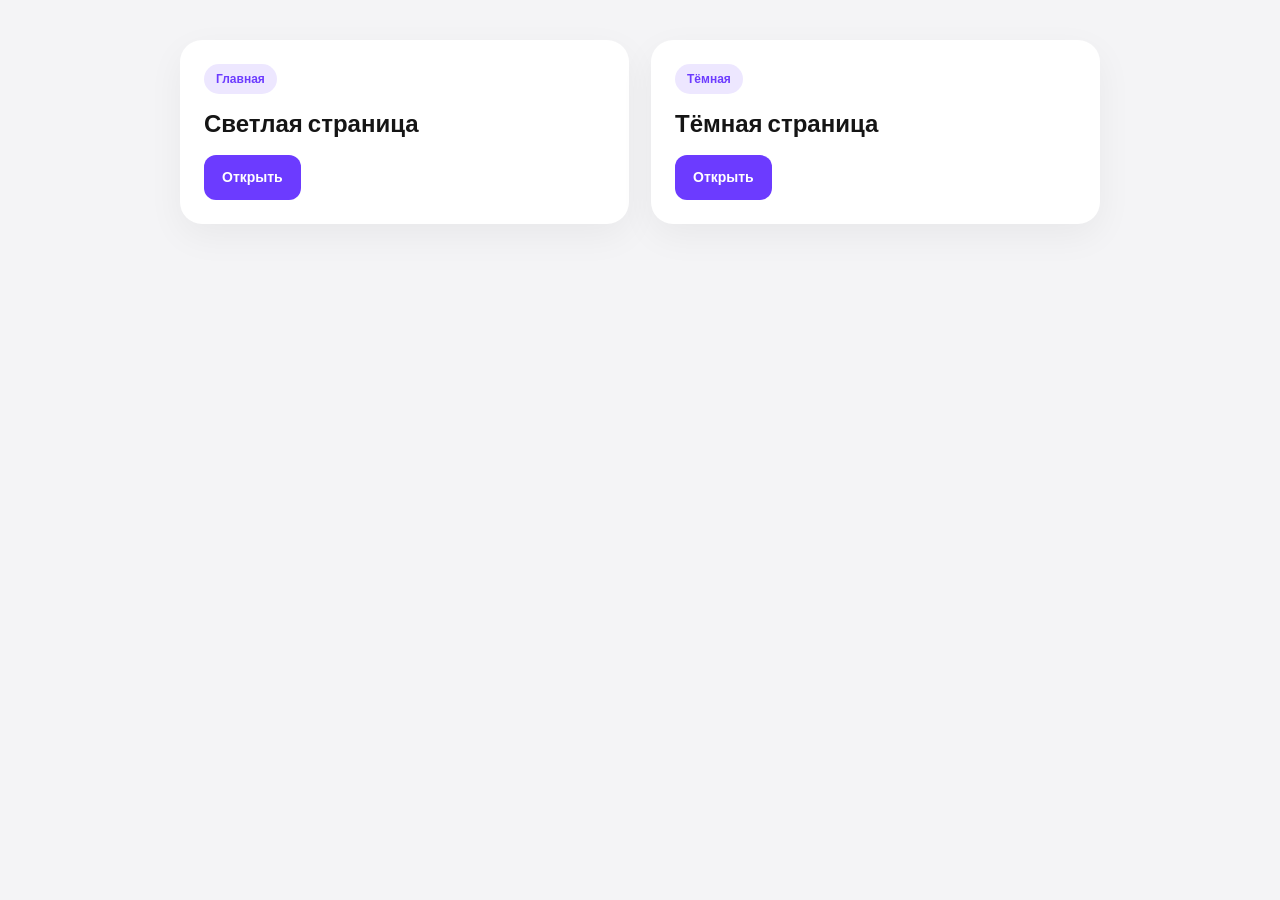
<file: index.html>
<!DOCTYPE html>
<html lang="ru">
<head>
  <meta charset="UTF-8">
  <meta name="viewport" content="width=device-width, initial-scale=1.0">
  <title>mamon.pro — страницы проекта</title>
  <link rel="icon" type="image/svg+xml" href="favicon.svg">

  <link rel="preconnect" href="https://fonts.googleapis.com">
  <link rel="preconnect" href="https://fonts.gstatic.com" crossorigin>
  <link href="https://fonts.googleapis.com/css2?family=Poppins:wght@400;500;600;700;800&display=swap" rel="stylesheet">

  <style>
    * {
      box-sizing: border-box;
    }

    body {
      margin: 0;
      font-family: 'Poppins', sans-serif;
      background: #f4f4f6;
      color: #151515;
    }

    a {
      text-decoration: none;
      color: inherit;
    }

    .container {
      width: 100%;
      max-width: 960px;
      margin: 0 auto;
      padding: 40px 20px 70px;
    }

    .pages__grid {
      display: grid;
      grid-template-columns: repeat(2, 1fr);
      gap: 22px;
    }

    .page-card {
      background: #ffffff;
      border-radius: 22px;
      padding: 24px;
      box-shadow: 0 12px 36px rgba(0, 0, 0, 0.05);
      display: flex;
      flex-direction: column;
      gap: 16px;
      transition: transform 0.2s ease, box-shadow 0.2s ease;
    }

    .page-card:hover {
      transform: translateY(-4px);
      box-shadow: 0 18px 40px rgba(0, 0, 0, 0.08);
    }

    .page-card__tag {
      display: inline-block;
      width: fit-content;
      padding: 6px 12px;
      border-radius: 999px;
      background: rgba(108, 59, 255, 0.12);
      color: #6c3bff;
      font-size: 12px;
      font-weight: 600;
    }

    .page-card h2 {
      margin: 0;
      font-size: 24px;
      line-height: 1.2;
      font-weight: 700;
    }

    .page-card__link {
      display: inline-flex;
      align-items: center;
      justify-content: center;
      width: fit-content;
      padding: 12px 18px;
      border-radius: 12px;
      background: #6c3bff;
      color: #ffffff;
      font-size: 14px;
      font-weight: 600;
    }

    @media (max-width: 768px) {
      .container {
        padding: 24px 16px 40px;
      }

      .pages__grid {
        grid-template-columns: 1fr;
      }

      .page-card h2 {
        font-size: 20px;
      }
    }
  </style>
</head>
<body>
  <main class="container">
    <section class="pages">
      <div class="pages__grid">
        <article class="page-card">
          <span class="page-card__tag">Главная</span>
          <h2>Светлая страница</h2>
          <a class="page-card__link" href="home.html">Открыть</a>
        </article>

        <article class="page-card">
          <span class="page-card__tag">Тёмная</span>
          <h2>Тёмная страница</h2>
          <a class="page-card__link" href="dark.html">Открыть</a>
        </article>
      </div>
    </section>
  </main>
</body>
</html>
</file>
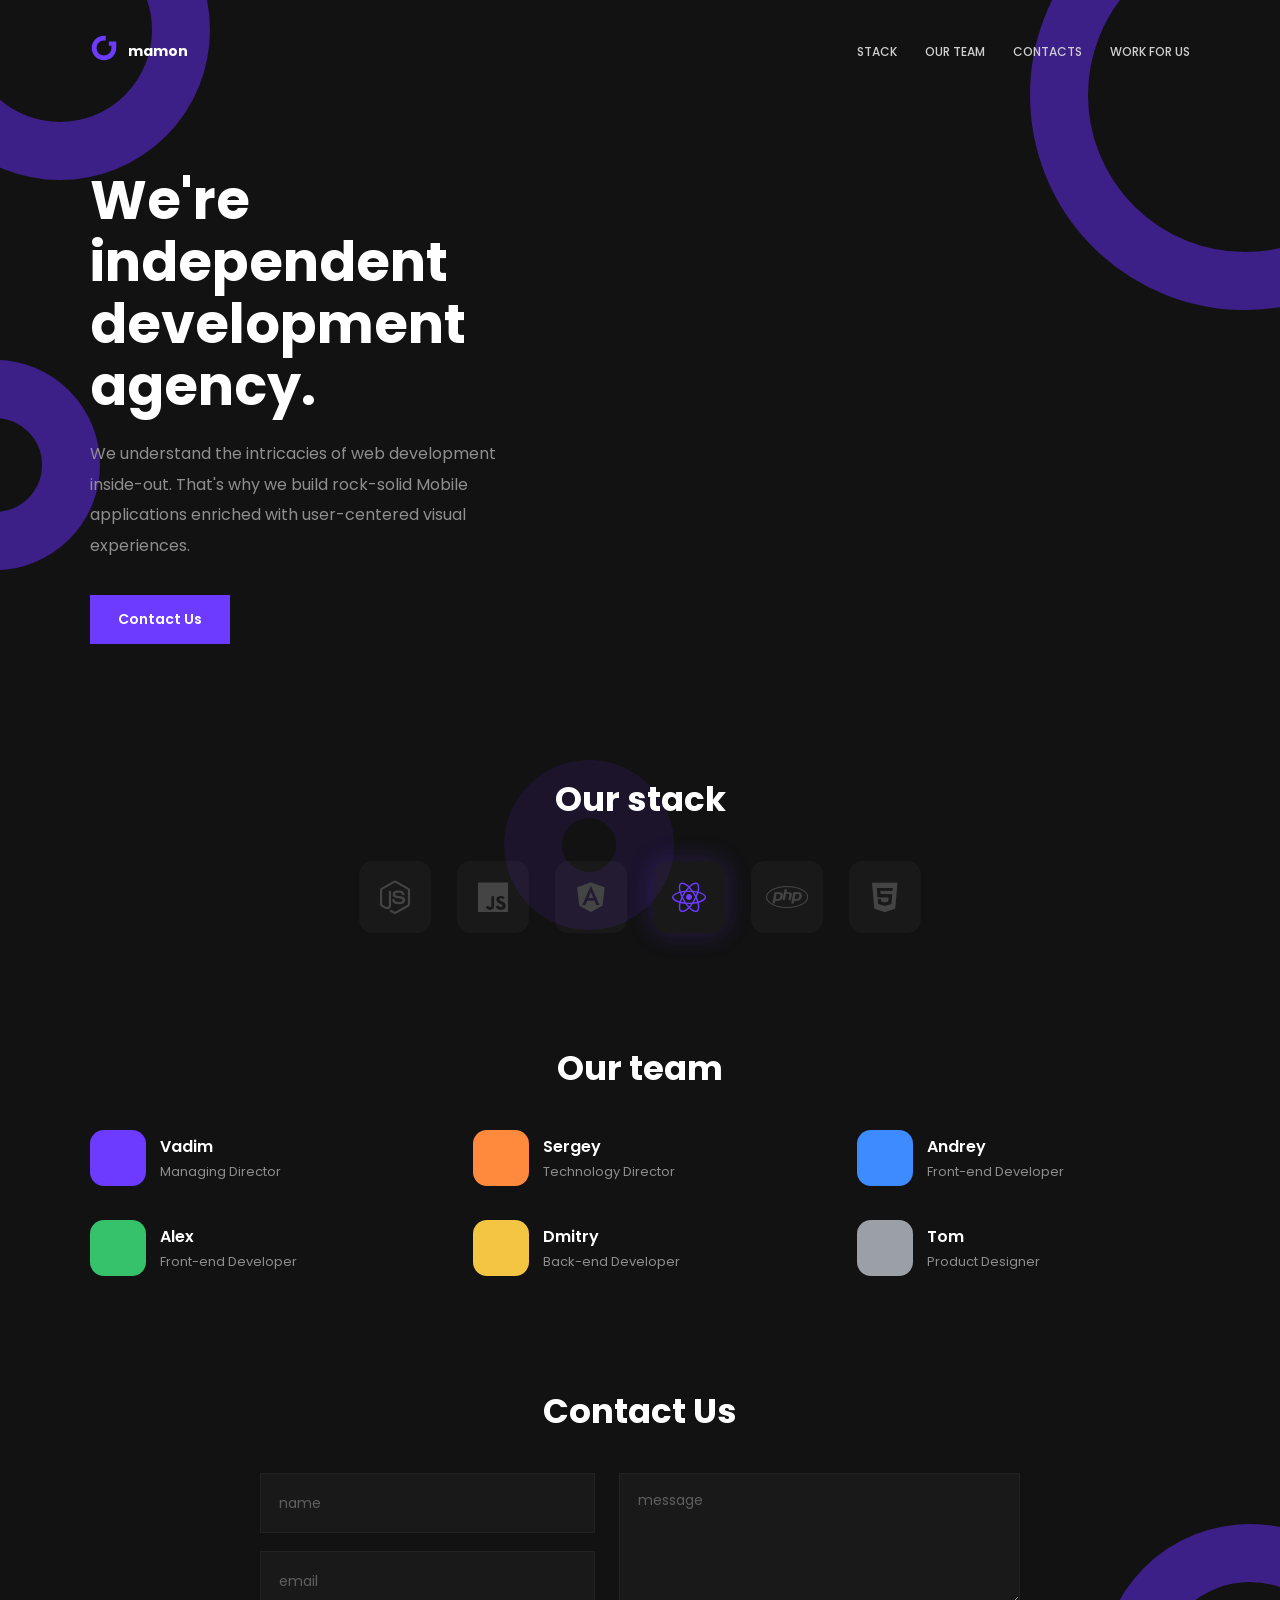
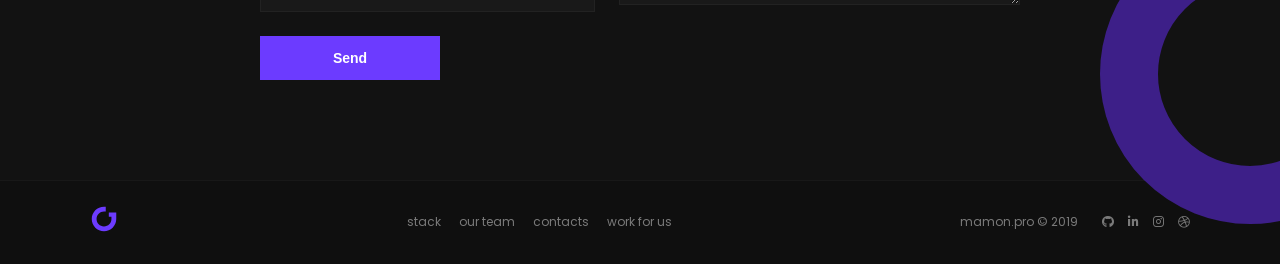
<file: dark.html>
<!DOCTYPE html>
<html lang="en">
<head>
  <meta charset="UTF-8">
  <meta name="viewport" content="width=device-width, initial-scale=1.0">
  <title>mamon.pro dark</title>
  <link rel="icon" type="image/svg+xml" href="favicon.svg">

  <link rel="preconnect" href="https://fonts.googleapis.com">
  <link rel="preconnect" href="https://fonts.gstatic.com" crossorigin>
  <link href="https://fonts.googleapis.com/css2?family=Poppins:wght@300;400;500;600;700;800&display=swap" rel="stylesheet">

  <link rel="stylesheet" href="https://cdnjs.cloudflare.com/ajax/libs/font-awesome/6.5.2/css/all.min.css">
  <link rel="stylesheet" href="style_dark.css">
</head>
<body>
  <div class="bg-circle bg-circle--1"></div>
  <div class="bg-circle bg-circle--2"></div>
  <div class="bg-circle bg-circle--3"></div>
  <div class="bg-circle bg-circle--4"></div>
  <div class="bg-circle bg-circle--5"></div>

  <header class="header">
    <div class="container header__wrap">
      <a href="#" class="logo">
        <span class="logo__icon">
          <svg width="28" height="28" viewBox="0 0 64 64" fill="none" xmlns="http://www.w3.org/2000/svg">
            <path d="M32 4C16.536 4 4 16.536 4 32C4 47.464 16.536 60 32 60C47.464 60 60 47.464 60 32V17H43V27H49V32C49 41.389 41.389 49 32 49C22.611 49 15 41.389 15 32C15 22.611 22.611 15 32 15H36V4H32Z" fill="#6C3BFF"/>
          </svg>
        </span>
        <span class="logo__text">mamon</span>
      </a>

      <nav class="nav">
        <a href="#stack">stack</a>
        <a href="#team">our team</a>
        <a href="#contact">contacts</a>
        <a href="#contact">work for us</a>
      </nav>
    </div>
  </header>

  <main>
    <section class="hero">
      <div class="container hero__wrap">
        <div class="hero__content">
          <h1>We're independent development agency.</h1>
          <p>
            We understand the intricacies of web development inside-out.
            That's why we build rock-solid Mobile applications enriched
            with user-centered visual experiences.
          </p>
          <a href="#contact" class="button">Contact Us</a>
        </div>
      </div>
    </section>

    <section class="stack" id="stack">
      <div class="container">
        <h2 class="section-title">Our stack</h2>

        <div class="stack__grid">
          <div class="stack__item"><i class="fa-brands fa-node-js"></i></div>
          <div class="stack__item"><i class="fa-brands fa-js"></i></div>
          <div class="stack__item"><i class="fa-brands fa-angular"></i></div>
          <div class="stack__item active"><i class="fa-brands fa-react"></i></div>
          <div class="stack__item"><i class="fa-brands fa-php"></i></div>
          <div class="stack__item"><i class="fa-brands fa-html5"></i></div>
        </div>
      </div>
    </section>

    <section class="team" id="team">
      <div class="container">
        <h2 class="section-title">Our team</h2>

        <div class="team__grid">
          <article class="member">
            <div class="member__avatar avatar--purple"></div>
            <div>
              <h3>Vadim</h3>
              <p>Managing Director</p>
            </div>
          </article>

          <article class="member">
            <div class="member__avatar avatar--orange"></div>
            <div>
              <h3>Sergey</h3>
              <p>Technology Director</p>
            </div>
          </article>

          <article class="member">
            <div class="member__avatar avatar--blue"></div>
            <div>
              <h3>Andrey</h3>
              <p>Front-end Developer</p>
            </div>
          </article>

          <article class="member">
            <div class="member__avatar avatar--green"></div>
            <div>
              <h3>Alex</h3>
              <p>Front-end Developer</p>
            </div>
          </article>

          <article class="member">
            <div class="member__avatar avatar--yellow"></div>
            <div>
              <h3>Dmitry</h3>
              <p>Back-end Developer</p>
            </div>
          </article>

          <article class="member">
            <div class="member__avatar avatar--gray"></div>
            <div>
              <h3>Tom</h3>
              <p>Product Designer</p>
            </div>
          </article>
        </div>
      </div>
    </section>

    <section class="contact" id="contact">
      <div class="container">
        <h2 class="section-title">Contact Us</h2>

        <form class="contact-form">
          <div class="contact-form__grid">
            <div class="contact-form__left">
              <input type="text" placeholder="name">
              <input type="email" placeholder="email">
            </div>

            <div class="contact-form__right">
              <textarea placeholder="message"></textarea>
            </div>
          </div>

          <button type="submit" class="button button--wide">Send</button>
        </form>
      </div>
    </section>
  </main>

  <footer class="footer">
    <div class="container footer__wrap">
      <a href="#" class="logo">
        <span class="logo__icon">
          <svg width="28" height="28" viewBox="0 0 64 64" fill="none" xmlns="http://www.w3.org/2000/svg">
            <path d="M32 4C16.536 4 4 16.536 4 32C4 47.464 16.536 60 32 60C47.464 60 60 47.464 60 32V17H43V27H49V32C49 41.389 41.389 49 32 49C22.611 49 15 41.389 15 32C15 22.611 22.611 15 32 15H36V4H32Z" fill="#6C3BFF"/>
          </svg>
        </span>
      </a>

      <div class="footer__menu">
        <a href="#stack">stack</a>
        <a href="#team">our team</a>
        <a href="#contact">contacts</a>
        <a href="#contact">work for us</a>
      </div>

      <div class="footer__copy">mamon.pro © 2019</div>

      <div class="footer__socials">
        <a href="#"><i class="fa-brands fa-github"></i></a>
        <a href="#"><i class="fa-brands fa-linkedin-in"></i></a>
        <a href="#"><i class="fa-brands fa-instagram"></i></a>
        <a href="#"><i class="fa-brands fa-dribbble"></i></a>
      </div>
    </div>
  </footer>
</body>
</html>
</file>
<file: style_dark.css>
* {
  box-sizing: border-box;
}

html {
  scroll-behavior: smooth;
}

body {
  margin: 0;
  font-family: 'Poppins', sans-serif;
  background: #121212;
  color: #ffffff;
  position: relative;
  overflow-x: hidden;
}

a {
  text-decoration: none;
  color: inherit;
}

.container {
  width: 100%;
  max-width: 1140px;
  margin: 0 auto;
  padding: 0 20px;
  position: relative;
  z-index: 2;
}

.bg-circle {
  position: absolute;
  border-radius: 50%;
  border: 58px solid #40208f;
  opacity: 0.95;
  z-index: 0;
}

.bg-circle--1 {
  width: 300px;
  height: 300px;
  top: -120px;
  left: -90px;
}

.bg-circle--2 {
  width: 430px;
  height: 430px;
  top: -120px;
  right: -180px;
}

.bg-circle--3 {
  width: 210px;
  height: 210px;
  top: 360px;
  left: -110px;
}

.bg-circle--4 {
  width: 170px;
  height: 170px;
  top: 760px;
  left: 46%;
  transform: translateX(-50%);
  opacity: 0.2;
}

.bg-circle--5 {
  width: 300px;
  height: 300px;
  bottom: 40px;
  right: -120px;
}

.header {
  padding: 34px 0 20px;
}

.header__wrap {
  display: flex;
  justify-content: space-between;
  align-items: center;
}

.logo {
  display: inline-flex;
  align-items: center;
  gap: 10px;
}

.logo__text {
  font-size: 14px;
  font-weight: 700;
  color: #ffffff;
}

.nav {
  display: flex;
  align-items: center;
  gap: 28px;
}

.nav a {
  font-size: 12px;
  font-weight: 500;
  text-transform: uppercase;
  color: #cfcfcf;
}

.hero {
  padding: 80px 0 100px;
}

.hero__content {
  max-width: 520px;
}

.hero h1 {
  margin: 0 0 22px;
  font-size: 54px;
  line-height: 1.15;
  font-weight: 700;
}

.hero p {
  margin: 0 0 34px;
  max-width: 450px;
  font-size: 16px;
  line-height: 1.9;
  color: #8f8f8f;
}

.button {
  display: inline-block;
  padding: 14px 28px;
  background: #6c3bff;
  color: #fff;
  font-size: 14px;
  font-weight: 600;
  border: none;
}

.button--wide {
  width: 180px;
  cursor: pointer;
}

.section-title {
  margin: 0 0 36px;
  font-size: 34px;
  text-align: center;
  font-weight: 700;
}

.stack {
  padding: 30px 0 80px;
}

.stack__grid {
  display: flex;
  justify-content: center;
  gap: 26px;
  flex-wrap: wrap;
}

.stack__item {
  width: 72px;
  height: 72px;
  border-radius: 14px;
  background: rgba(255, 255, 255, 0.03);
  display: flex;
  align-items: center;
  justify-content: center;
  color: #444;
  font-size: 34px;
}

.stack__item.active {
  color: #6c3bff;
  box-shadow: 0 0 24px rgba(108, 59, 255, 0.25);
}

.team {
  padding: 30px 0 90px;
}

.team__grid {
  display: grid;
  grid-template-columns: repeat(3, 1fr);
  gap: 34px 50px;
}

.member {
  display: flex;
  align-items: center;
  gap: 14px;
}

.member__avatar {
  width: 56px;
  height: 56px;
  border-radius: 14px;
  flex-shrink: 0;
}

.avatar--purple {
  background: #6c3bff;
}

.avatar--orange {
  background: #ff8a3d;
}

.avatar--blue {
  background: #3d8bff;
}

.avatar--green {
  background: #35c26b;
}

.avatar--yellow {
  background: #f4c542;
}

.avatar--gray {
  background: #9aa0a6;
}

.member h3 {
  margin: 0 0 3px;
  font-size: 16px;
  font-weight: 600;
}

.member p {
  margin: 0;
  font-size: 13px;
  color: #8d8d8d;
}

.contact {
  padding: 20px 0 100px;
}

.contact-form {
  max-width: 760px;
  margin: 0 auto;
}

.contact-form__grid {
  display: grid;
  grid-template-columns: 1fr 1.2fr;
  gap: 24px;
  margin-bottom: 24px;
}

.contact-form__left {
  display: grid;
  gap: 18px;
}

.contact-form input,
.contact-form textarea {
  width: 100%;
  background: rgba(255, 255, 255, 0.03);
  border: 1px solid rgba(255, 255, 255, 0.04);
  color: #ffffff;
  padding: 16px 18px;
  font-family: inherit;
  font-size: 14px;
  outline: none;
}

.contact-form textarea {
  min-height: 132px;
  resize: vertical;
}

.contact-form input::placeholder,
.contact-form textarea::placeholder {
  color: #5f5f5f;
  text-transform: lowercase;
}

.footer {
  padding: 24px 0;
  border-top: 1px solid rgba(255, 255, 255, 0.04);
  background: rgba(0, 0, 0, 0.15);
}

.footer__wrap {
  display: grid;
  grid-template-columns: auto 1fr auto auto;
  align-items: center;
  gap: 24px;
}

.footer__menu {
  display: flex;
  gap: 18px;
  flex-wrap: wrap;
  justify-content: center;
}

.footer__menu a,
.footer__copy,
.footer__socials a {
  color: #7a7a7a;
  font-size: 12px;
}

.footer__socials {
  display: flex;
  gap: 14px;
}

.footer__socials a:hover,
.footer__menu a:hover {
  color: #6c3bff;
}

@media (max-width: 992px) {
  .hero h1 {
    font-size: 42px;
  }

  .team__grid {
    grid-template-columns: repeat(2, 1fr);
  }

  .contact-form__grid {
    grid-template-columns: 1fr;
  }

  .footer__wrap {
    grid-template-columns: 1fr;
    justify-items: center;
    text-align: center;
  }
}

@media (max-width: 768px) {
  .header__wrap {
    flex-direction: column;
    gap: 20px;
  }

  .nav {
    flex-wrap: wrap;
    justify-content: center;
    gap: 14px;
  }

  .hero {
    padding: 50px 0 70px;
  }

  .hero h1 {
    font-size: 32px;
  }

  .team__grid {
    grid-template-columns: 1fr;
  }

  .stack__grid {
    gap: 16px;
  }

  .stack__item {
    width: 64px;
    height: 64px;
    font-size: 28px;
  }
}
</file>
